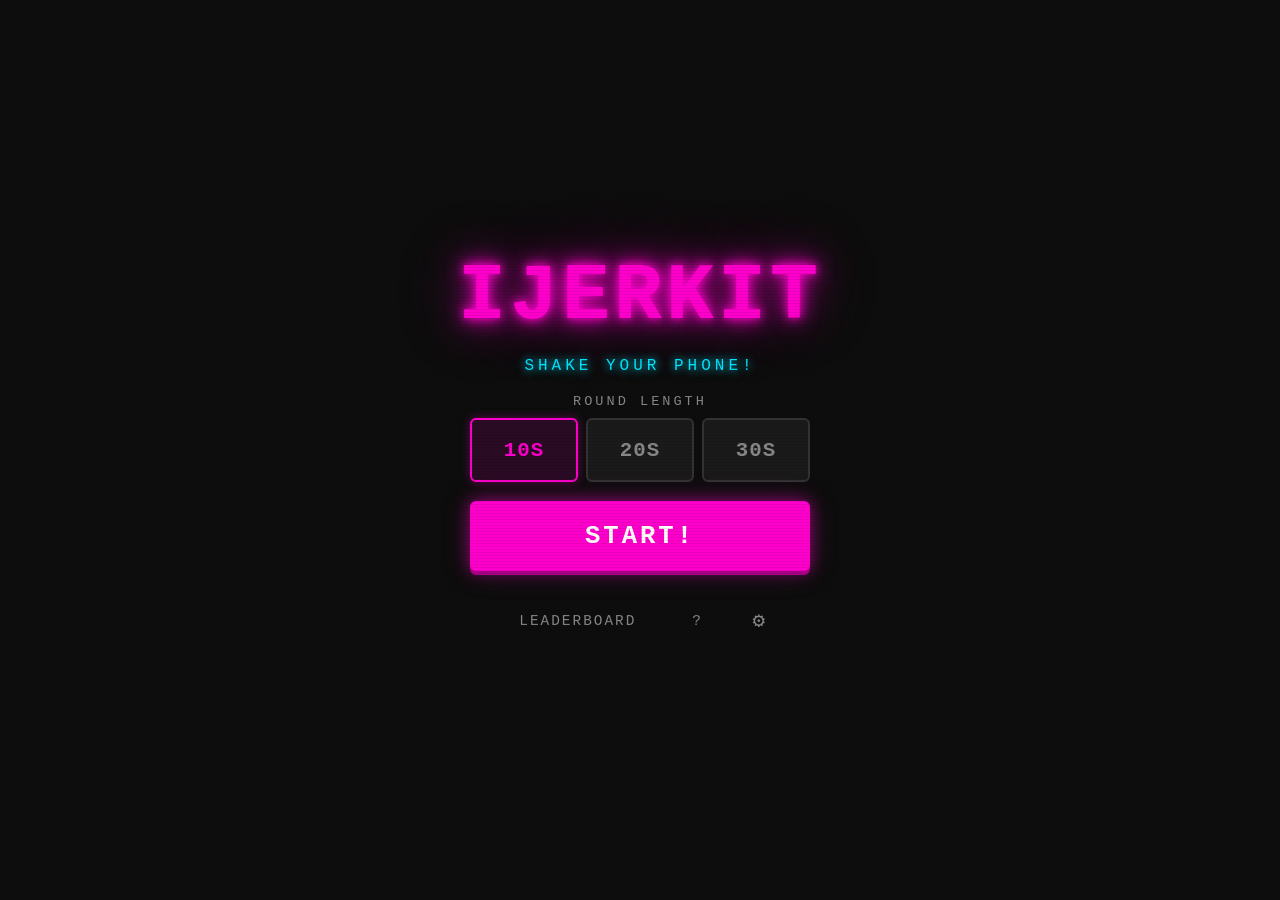
<file: index.html>
<!DOCTYPE html>
<html lang="en">
<head>
  <meta charset="UTF-8">
  <meta name="viewport" content="width=device-width, initial-scale=1.0, viewport-fit=cover">
  <meta name="theme-color" content="#ff00cc">
  <meta name="description" content="The world's most important phone-shaking game.">
  <meta name="mobile-web-app-capable" content="yes">
  <meta name="apple-mobile-web-app-capable" content="yes">
  <meta name="apple-mobile-web-app-status-bar-style" content="black-translucent">
  <meta name="apple-mobile-web-app-title" content="iJerkIt">

  <title>iJerkIt</title>

  <link rel="manifest" href="./manifest.json">
  <link rel="icon" type="image/svg+xml" href="./icon.svg">
  <link rel="apple-touch-icon" href="./icon-192.png">
  <link rel="stylesheet" href="./styles.css">
</head>
<body>
  <div id="app">

    <!-- ============================================================
         SCREEN: Menu
         ============================================================ -->
    <div class="screen active" id="screen-menu">
      <h1 class="title">iJerkIt</h1>
      <p class="subtitle">Shake Your Phone!</p>

      <div class="duration-section">
        <p class="duration-label">Round Length</p>
        <div class="duration-buttons">
          <button class="dur-btn active" data-duration="10">10s</button>
          <button class="dur-btn"        data-duration="20">20s</button>
          <button class="dur-btn"        data-duration="30">30s</button>
        </div>
      </div>

      <button class="btn-primary" id="start-btn">START!</button>

      <div class="bottom-nav">
        <button class="btn-link" id="leaderboard-btn">Leaderboard</button>
        <button class="btn-link" id="how-to-play-btn">?</button>
        <button class="btn-link btn-settings" id="settings-btn" aria-label="Settings">&#9881;</button>
      </div>
    </div>

    <!-- ============================================================
         SCREEN: Countdown
         ============================================================ -->
    <div class="screen" id="screen-countdown">
      <div class="countdown-number" id="countdown-number">3</div>
    </div>

    <!-- ============================================================
         SCREEN: Game (active round)
         ============================================================ -->
    <div class="screen" id="screen-game">
      <!-- Full-width bar at top that shrinks to zero as time runs out -->
      <div class="timer-bar-wrap">
        <div class="timer-bar" id="timer-bar"></div>
      </div>

      <div class="game-timer" id="game-timer">10</div>
      <div class="score-label">Jerks</div>
      <div class="score-display" id="score-display">0</div>
    </div>

    <!-- ============================================================
         SCREEN: Result
         ============================================================ -->
    <div class="screen" id="screen-result">
      <h2>Round Over!</h2>

      <div class="result-score-block">
        <span class="result-score" id="result-score">0</span>
        <span class="result-label">
          jerks in <span id="result-duration">10</span>s
        </span>
      </div>

      <!-- Shown only when score makes the top-10 -->
      <div id="initials-section">
        <p class="top-ten-msg">&#9733; New High Score! &#9733;</p>
        <p class="initials-prompt">Enter your initials</p>
        <div class="initials-inputs">
          <input class="initial-input" type="text" maxlength="1"
                 autocomplete="off" autocorrect="off" spellcheck="false"
                 inputmode="text" aria-label="Initial 1">
          <input class="initial-input" type="text" maxlength="1"
                 autocomplete="off" autocorrect="off" spellcheck="false"
                 inputmode="text" aria-label="Initial 2">
          <input class="initial-input" type="text" maxlength="1"
                 autocomplete="off" autocorrect="off" spellcheck="false"
                 inputmode="text" aria-label="Initial 3">
        </div>
        <button class="btn-primary" id="submit-initials-btn">Submit</button>
      </div>

      <!-- Shown when score doesn't make the top-10 -->
      <div id="no-top-ten">
        <p>Not top 10 yet &mdash; keep jerking!</p>
      </div>

      <button class="btn-secondary" id="result-leaderboard-btn">See Scores</button>
      <button class="btn-link"      id="play-again-btn">Play Again</button>
    </div>

    <!-- ============================================================
         SCREEN: Leaderboard
         ============================================================ -->
    <div class="screen" id="screen-leaderboard">
      <h2>Leaderboard</h2>

      <div class="tabs">
        <button class="tab active" data-tab="10">10s</button>
        <button class="tab"        data-tab="20">20s</button>
        <button class="tab"        data-tab="30">30s</button>
      </div>

      <div class="leaderboard-list" id="leaderboard-list"></div>

      <button class="btn-link" id="lb-back-btn">Back</button>
    </div>

    <!-- ============================================================
         SCREEN: Settings
         ============================================================ -->
    <div class="screen" id="screen-settings">
      <h2>Settings</h2>

      <div class="settings-content">
        <button class="btn-danger" id="reset-scores-btn">Reset All Scores</button>
        <p class="settings-note">Clears all leaderboard data from this device.</p>
      </div>

      <button class="btn-link" id="settings-back-btn">Back</button>
    </div>

    <!-- ============================================================
         SCREEN: Motion Permission Denied
         ============================================================ -->
    <div class="screen" id="screen-denied">
      <div class="denied-icon">&#128683;</div>
      <h2>Motion Access Needed</h2>
      <p class="denied-text">
        iJerkIt uses your phone&rsquo;s motion sensors to count jerks.
        Please reload the page and tap <strong>Allow</strong> when asked for
        motion access &mdash; then tap Start again.
      </p>
      <button class="btn-primary" id="denied-back-btn">Got It</button>
    </div>

    <!-- ============================================================
         SCREEN: Instructions
         ============================================================ -->
    <div class="screen" id="screen-instructions">
      <div class="instr-body">
        <h2>How to Jerk</h2>

        <p>
          Hold your phone upright, portrait mode.<br>
          One hand. Firm grip.
        </p>

        <p>
          When <strong>GO!</strong> appears, jerk your phone up and down
          as fast as you can until time runs out.
        </p>

        <div class="instr-divider">── What Counts ──</div>

        <p>
          Each deliberate upstroke counts as one jerk.<br>
          Technique matters. Short, quick strokes
          score better than long, slow ones.<br>
          Flailing around without rhythm won't
          get you anywhere.
        </p>

        <div class="instr-divider">── Pick Your Length ──</div>

        <p>
          <strong>10s</strong> &mdash; Short and intense<br>
          <strong>20s</strong> &mdash; A proper workout<br>
          <strong>30s</strong> &mdash; Only for the dedicated
        </p>

        <div class="instr-divider">── The Leaderboard ──</div>

        <p>
          Top 10 scores per round length.<br>
          Make the cut and your 3-letter initials
          go up on the board forever.*
        </p>

        <p><em>*or until someone taps Reset Scores</em></p>

        <div class="instr-divider">── Pro Tip ──</div>

        <blockquote class="instr-tip">
          &ldquo;It&rsquo;s not about how long you go.<br>
          It&rsquo;s about how fast you jerk.&rdquo;
        </blockquote>

        <button class="btn-link" id="instructions-back-btn">Back</button>
      </div>
    </div>

  </div><!-- /#app -->

  <!-- Toast notification -->
  <div id="toast"></div>

  <script src="./app.js"></script>
</body>
</html>
</file>
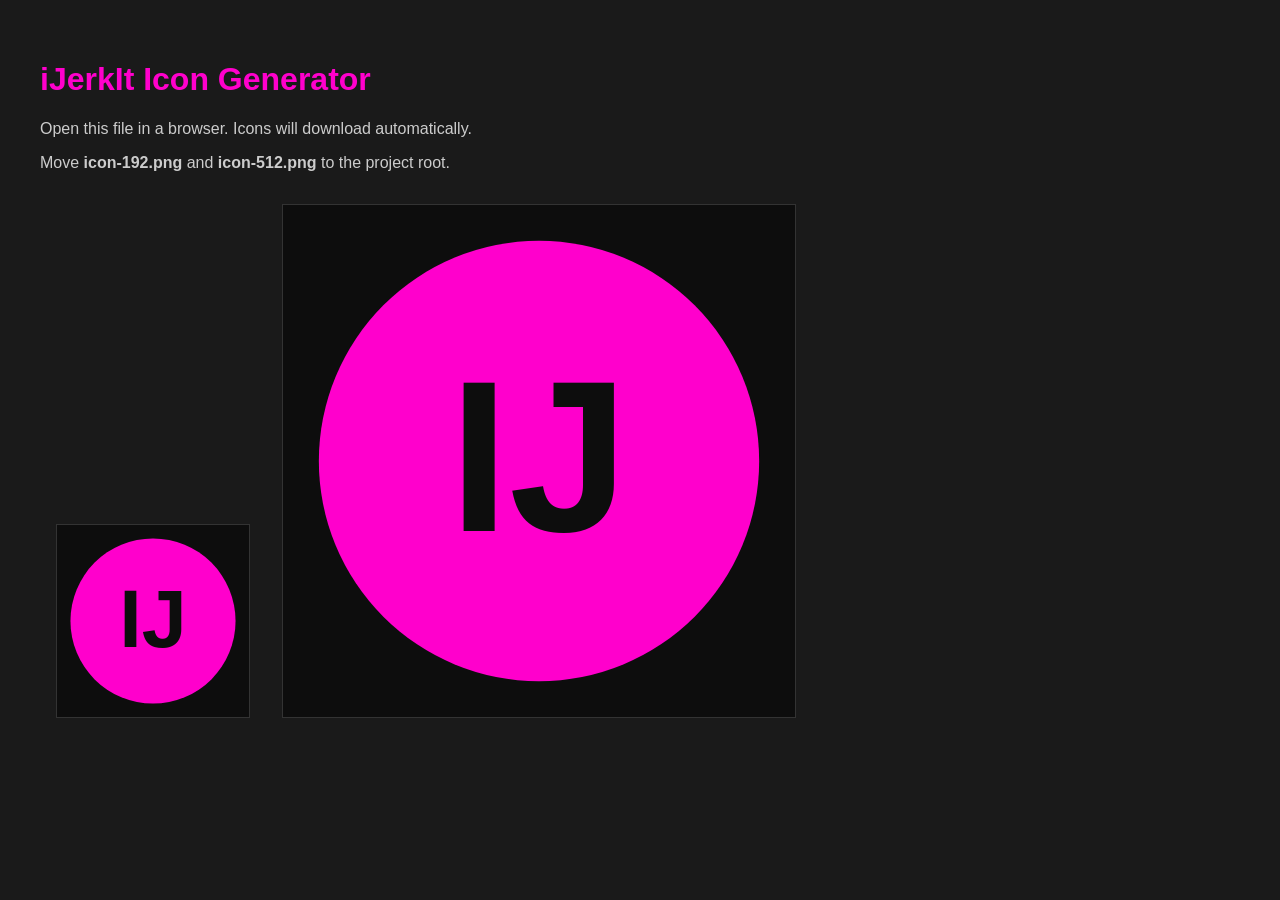
<file: generate-icons.html>
<!DOCTYPE html>
<html lang="en">
<head>
  <meta charset="UTF-8">
  <title>iJerkIt Icon Generator</title>
  <style>
    body { font-family: sans-serif; padding: 2rem; background: #1a1a1a; color: #fff; }
    h1 { color: #ff00cc; }
    p { color: #ccc; }
    canvas { border: 1px solid #333; margin: 1rem; }
  </style>
</head>
<body>
  <h1>iJerkIt Icon Generator</h1>
  <p>Open this file in a browser. Icons will download automatically.</p>
  <p>Move <strong>icon-192.png</strong> and <strong>icon-512.png</strong> to the project root.</p>
  <div id="previews"></div>
  <script>
    function drawIcon(size) {
      const canvas = document.createElement('canvas');
      canvas.width = size;
      canvas.height = size;
      const ctx = canvas.getContext('2d');

      // Dark background
      ctx.fillStyle = '#0d0d0d';
      ctx.fillRect(0, 0, size, size);

      // Orange circle
      ctx.fillStyle = '#ff00cc';
      ctx.beginPath();
      ctx.arc(size / 2, size / 2, size * 0.43, 0, Math.PI * 2);
      ctx.fill();

      // "IJ" text
      ctx.fillStyle = '#0d0d0d';
      ctx.font = `900 ${Math.round(size * 0.42)}px "Arial Black", Arial, sans-serif`;
      ctx.textAlign = 'center';
      ctx.textBaseline = 'middle';
      ctx.fillText('IJ', size / 2, size / 2 + size * 0.02);

      return canvas;
    }

    function download(canvas, filename) {
      const link = document.createElement('a');
      link.download = filename;
      link.href = canvas.toDataURL('image/png');
      link.click();
    }

    const previews = document.getElementById('previews');

    [192, 512].forEach((size, i) => {
      const canvas = drawIcon(size);
      canvas.title = `icon-${size}.png`;
      previews.appendChild(canvas);

      // Stagger downloads slightly
      setTimeout(() => {
        download(canvas, `icon-${size}.png`);
      }, i * 600 + 200);
    });
  </script>
</body>
</html>
</file>
<file: styles.css>
/* ============================================================
   iJerkIt — Arcade Styles
   ============================================================ */

*, *::before, *::after {
  box-sizing: border-box;
  margin: 0;
  padding: 0;
}

:root {
  --bg: #0d0d0d;
  --surface: #1a1a1a;
  --orange: #ff00cc;
  --yellow: #ffd700;
  --green: #39ff14;
  --text: #f0f0f0;
  --muted: #888;
  --danger: #cc0000;
}

html, body {
  height: 100%;
  width: 100%;
  overflow: hidden;
}

body {
  background: var(--bg);
  color: var(--text);
  font-family: 'Courier New', Courier, monospace;
  display: flex;
  align-items: stretch;
  justify-content: center;
  -webkit-tap-highlight-color: transparent;
  user-select: none;
  -webkit-user-select: none;
}

/* ============================================================
   Screen System
   ============================================================ */

#app {
  width: 100%;
  max-width: 480px;
  position: relative;
  height: 100%;
}

.screen {
  display: none;
  flex-direction: column;
  align-items: center;
  justify-content: center;
  gap: 1.2rem;
  padding: 2rem 1.5rem;
  height: 100%;
  width: 100%;
  position: absolute;
  top: 0;
  left: 0;
  text-align: center;
}

.screen.active {
  display: flex;
}

/* ============================================================
   Typography
   ============================================================ */

h1, h2 {
  text-transform: uppercase;
  letter-spacing: 3px;
}

h1.title {
  font-size: clamp(3rem, 14vw, 5rem);
  font-weight: 900;
  color: var(--orange);
  text-shadow: 0 0 20px rgba(255, 0, 204, 0.6), 0 0 40px rgba(255, 0, 204, 0.3);
  letter-spacing: 4px;
  line-height: 1;
}

h2 {
  font-size: clamp(1.4rem, 7vw, 2rem);
  color: var(--yellow);
}

.subtitle {
  font-size: 1rem;
  color: var(--muted);
  letter-spacing: 4px;
  text-transform: uppercase;
}

/* ============================================================
   Buttons
   ============================================================ */

.btn-primary {
  background: var(--orange);
  color: #fff;
  border: 3px solid var(--orange);
  font-family: inherit;
  font-size: clamp(1.2rem, 5vw, 1.6rem);
  font-weight: 700;
  text-transform: uppercase;
  letter-spacing: 3px;
  padding: 1rem 2rem;
  min-height: 70px;
  width: 100%;
  max-width: 340px;
  cursor: pointer;
  border-radius: 6px;
  transition: background 0.1s, transform 0.1s, box-shadow 0.1s;
  box-shadow: 0 4px 0 #aa0088, 0 0 20px rgba(255, 0, 204, 0.4);
}

.btn-primary:active {
  transform: translateY(3px);
  box-shadow: 0 1px 0 #aa0088;
}

.btn-secondary {
  background: transparent;
  color: var(--yellow);
  border: 3px solid var(--yellow);
  font-family: inherit;
  font-size: clamp(1rem, 4vw, 1.3rem);
  font-weight: 700;
  text-transform: uppercase;
  letter-spacing: 2px;
  padding: 0.85rem 1.5rem;
  min-height: 64px;
  width: 100%;
  max-width: 340px;
  cursor: pointer;
  border-radius: 6px;
  transition: background 0.1s, transform 0.1s;
}

.btn-secondary:active {
  background: rgba(255, 215, 0, 0.15);
  transform: translateY(2px);
}

.btn-link {
  background: transparent;
  border: none;
  color: var(--muted);
  font-family: inherit;
  font-size: 0.9rem;
  text-transform: uppercase;
  letter-spacing: 2px;
  cursor: pointer;
  padding: 0.5rem 1rem;
  min-height: 44px;
  transition: color 0.15s;
}

.btn-link:active, .btn-link:hover {
  color: var(--text);
}

.btn-danger {
  background: transparent;
  color: var(--danger);
  border: 2px solid var(--danger);
  font-family: inherit;
  font-size: 0.95rem;
  font-weight: 700;
  text-transform: uppercase;
  letter-spacing: 2px;
  padding: 0.75rem 1.5rem;
  min-height: 56px;
  width: 100%;
  max-width: 280px;
  cursor: pointer;
  border-radius: 6px;
  transition: background 0.1s;
}

.btn-danger:active {
  background: rgba(204, 0, 0, 0.2);
}

/* ============================================================
   Menu Screen
   ============================================================ */

.duration-section {
  width: 100%;
  max-width: 340px;
}

.duration-label {
  font-size: 0.85rem;
  color: var(--muted);
  text-transform: uppercase;
  letter-spacing: 3px;
  margin-bottom: 0.6rem;
}

.duration-buttons {
  display: flex;
  gap: 0.5rem;
  width: 100%;
}

.dur-btn {
  flex: 1;
  background: var(--surface);
  border: 2px solid #333;
  color: var(--muted);
  font-family: inherit;
  font-size: clamp(1rem, 4vw, 1.3rem);
  font-weight: 700;
  padding: 0.75rem 0;
  min-height: 64px;
  cursor: pointer;
  border-radius: 6px;
  text-transform: uppercase;
  letter-spacing: 1px;
  transition: border-color 0.15s, color 0.15s, background 0.15s;
}

.dur-btn.active {
  border-color: var(--orange);
  color: var(--orange);
  background: rgba(255, 0, 204, 0.12);
}

.dur-btn:active {
  transform: scale(0.97);
}

.bottom-nav {
  display: flex;
  align-items: center;
  gap: 1.5rem;
  margin-top: 0.5rem;
}

.btn-settings {
  font-size: 1.3rem;
  padding: 0.4rem 0.6rem;
  min-height: 44px;
}

/* ============================================================
   Countdown Screen
   ============================================================ */

.countdown-number {
  font-size: clamp(6rem, 35vw, 12rem);
  font-weight: 900;
  color: var(--yellow);
  text-shadow: 0 0 30px rgba(255, 215, 0, 0.5);
  line-height: 1;
  transition: transform 0.1s;
}

.countdown-ping {
  animation: ping 0.3s ease-out;
}

.countdown-go {
  color: var(--green);
  font-size: clamp(4rem, 22vw, 8rem);
  text-shadow: 0 0 40px rgba(57, 255, 20, 0.6);
  animation: go-flash 0.4s ease-out;
}

@keyframes ping {
  0%   { transform: scale(1.3); opacity: 0.7; }
  100% { transform: scale(1);   opacity: 1; }
}

@keyframes go-flash {
  0%   { transform: scale(1.4); }
  60%  { transform: scale(0.95); }
  100% { transform: scale(1); }
}

/* ============================================================
   Game Screen
   ============================================================ */

.timer-bar-wrap {
  position: absolute;
  top: 0;
  left: 0;
  right: 0;
  height: 8px;
  background: #222;
}

.timer-bar {
  height: 100%;
  background: linear-gradient(90deg, var(--orange), var(--yellow));
  width: 100%;
  transform-origin: left;
}

.game-timer {
  font-size: clamp(1.2rem, 5vw, 1.8rem);
  color: var(--muted);
  letter-spacing: 2px;
  font-weight: 700;
  text-transform: uppercase;
  margin-top: 1.5rem;
}

.score-label {
  font-size: clamp(0.8rem, 3.5vw, 1.1rem);
  color: var(--muted);
  letter-spacing: 6px;
  text-transform: uppercase;
}

.score-display {
  font-size: clamp(7rem, 38vw, 14rem);
  font-weight: 900;
  color: var(--text);
  line-height: 1;
  text-shadow: 0 0 40px rgba(255,255,255,0.1);
  transition: color 0.05s;
}

.score-flash {
  animation: score-pop 0.25s ease-out;
}

@keyframes score-pop {
  0%   { color: var(--green); transform: scale(1.15); }
  100% { color: var(--text);  transform: scale(1); }
}

/* ============================================================
   Result Screen
   ============================================================ */

.result-score-block {
  display: flex;
  flex-direction: column;
  align-items: center;
  gap: 0.25rem;
}

.result-score {
  font-size: clamp(5rem, 28vw, 9rem);
  font-weight: 900;
  color: var(--orange);
  line-height: 1;
}

.result-label {
  font-size: 1rem;
  color: var(--muted);
  letter-spacing: 3px;
  text-transform: uppercase;
}

.top-ten-msg {
  font-size: clamp(1.1rem, 5vw, 1.5rem);
  color: var(--green);
  letter-spacing: 3px;
  text-transform: uppercase;
  text-shadow: 0 0 20px rgba(57, 255, 20, 0.5);
  font-weight: 700;
}

#initials-section {
  display: none;
  flex-direction: column;
  align-items: center;
  gap: 0.8rem;
  width: 100%;
}

.initials-prompt {
  font-size: 0.85rem;
  color: var(--muted);
  letter-spacing: 2px;
  text-transform: uppercase;
}

.initials-inputs {
  display: flex;
  gap: 0.6rem;
}

.initial-input {
  width: 3.2rem;
  height: 4rem;
  background: var(--surface);
  border: 3px solid var(--yellow);
  color: var(--yellow);
  font-family: inherit;
  font-size: 2rem;
  font-weight: 900;
  text-align: center;
  text-transform: uppercase;
  border-radius: 6px;
  outline: none;
  caret-color: transparent;
}

.initial-input:focus {
  border-color: var(--orange);
  box-shadow: 0 0 12px rgba(255, 0, 204, 0.4);
}

#no-top-ten {
  color: var(--muted);
  font-size: 0.95rem;
  letter-spacing: 1px;
}

/* ============================================================
   Leaderboard Screen
   ============================================================ */

.tabs {
  display: flex;
  gap: 0.4rem;
  width: 100%;
  max-width: 340px;
}

.tab {
  flex: 1;
  background: var(--surface);
  border: 2px solid #333;
  color: var(--muted);
  font-family: inherit;
  font-size: 0.95rem;
  font-weight: 700;
  letter-spacing: 1px;
  padding: 0.6rem;
  min-height: 48px;
  cursor: pointer;
  border-radius: 6px;
  text-transform: uppercase;
  transition: border-color 0.15s, color 0.15s;
}

.tab.active {
  border-color: var(--orange);
  color: var(--orange);
  background: rgba(255, 0, 204, 0.1);
}

.leaderboard-list {
  width: 100%;
  max-width: 340px;
  display: flex;
  flex-direction: column;
  gap: 0.35rem;
  max-height: 55vh;
  overflow-y: auto;
}

.lb-row {
  display: flex;
  align-items: center;
  gap: 0.75rem;
  background: var(--surface);
  border: 1px solid #2a2a2a;
  border-radius: 6px;
  padding: 0.6rem 1rem;
  font-size: 1.05rem;
  font-weight: 700;
}

.lb-row.lb-first {
  border-color: var(--yellow);
  background: rgba(255, 215, 0, 0.08);
}

.lb-rank {
  color: var(--muted);
  font-size: 0.85rem;
  width: 1.4rem;
  text-align: right;
  flex-shrink: 0;
}

.lb-row.lb-first .lb-rank {
  color: var(--yellow);
}

.lb-initials {
  color: var(--text);
  flex: 1;
  letter-spacing: 3px;
  text-transform: uppercase;
}

.lb-score {
  color: var(--orange);
  font-size: 1.2rem;
  text-align: right;
  min-width: 2.5rem;
}

.lb-row.lb-first .lb-score {
  color: var(--yellow);
}

.lb-empty {
  color: var(--muted);
  font-size: 0.9rem;
  letter-spacing: 1px;
  padding: 1.5rem 0;
}

/* ============================================================
   Settings Screen
   ============================================================ */

.settings-content {
  display: flex;
  flex-direction: column;
  align-items: center;
  gap: 0.75rem;
  width: 100%;
}

.settings-note {
  font-size: 0.8rem;
  color: var(--muted);
  letter-spacing: 1px;
}

/* ============================================================
   Permission Denied Screen
   ============================================================ */

.denied-icon {
  font-size: 4rem;
  line-height: 1;
}

.denied-text {
  font-size: 0.95rem;
  color: var(--muted);
  max-width: 300px;
  line-height: 1.6;
  letter-spacing: 1px;
}

/* ============================================================
   Toast
   ============================================================ */

#toast {
  position: fixed;
  bottom: 2rem;
  left: 50%;
  transform: translateX(-50%) translateY(6rem);
  background: var(--surface);
  border: 2px solid var(--orange);
  color: var(--text);
  padding: 0.75rem 1.5rem;
  border-radius: 6px;
  font-size: 0.9rem;
  letter-spacing: 1px;
  text-transform: uppercase;
  transition: transform 0.25s ease-out;
  pointer-events: none;
  z-index: 100;
}

#toast.toast-show {
  transform: translateX(-50%) translateY(0);
}

/* ============================================================
   Scrollbar (leaderboard)
   ============================================================ */

.leaderboard-list::-webkit-scrollbar {
  width: 4px;
}

.leaderboard-list::-webkit-scrollbar-track {
  background: transparent;
}

.leaderboard-list::-webkit-scrollbar-thumb {
  background: #333;
  border-radius: 2px;
}

/* ============================================================
   1980s Arcade Enhancements
   ============================================================ */

/* Additional palette */
:root {
  --cyan:   #00e5ff;
  --pink:   #ff1493;
  --purple: #bf00ff;
}

/* CRT scanline overlay — applied to every screen like a monitor glass */
.screen::after {
  content: '';
  position: absolute;
  inset: 0;
  background: repeating-linear-gradient(
    0deg,
    transparent        0px,
    transparent        2px,
    rgba(0, 0, 0, 0.08) 2px,
    rgba(0, 0, 0, 0.08) 3px
  );
  pointer-events: none;
  z-index: 50;
}

/* Title — boosted multi-layer phosphor glow + subtle CRT flicker */
h1.title {
  text-shadow:
    0 0 10px var(--orange),
    0 0 20px var(--orange),
    0 0 40px rgba(255, 0, 204, 0.7),
    0 0 80px rgba(255, 0, 204, 0.3);
  animation: title-flicker 6s step-end infinite;
}

@keyframes title-flicker {
  0%, 88%, 91%, 95%, 100% { opacity: 1; }
  89%                      { opacity: 0.75; }
  93%                      { opacity: 0.9; }
}

/* Subtitle — neon cyan INSERT COIN blink */
.subtitle {
  color: var(--cyan);
  text-shadow: 0 0 8px var(--cyan), 0 0 16px rgba(0, 229, 255, 0.3);
  animation: blink-step 1.4s step-end infinite;
}

@keyframes blink-step {
  0%, 49% { opacity: 1; }
  50%, 99% { opacity: 0; }
}

/* Countdown number — intense multi-layer phosphor blast */
.countdown-number {
  text-shadow:
    0 0 10px var(--yellow),
    0 0 25px var(--yellow),
    0 0 50px rgba(255, 215, 0, 0.7),
    0 0 100px rgba(255, 215, 0, 0.3);
}

/* GO! — neon green eruption */
.countdown-go {
  text-shadow:
    0 0 10px var(--green),
    0 0 25px var(--green),
    0 0 60px rgba(57, 255, 20, 0.7),
    0 0 120px rgba(57, 255, 20, 0.3);
}

/* Timer bar — thicker with orange glow */
.timer-bar-wrap {
  height: 12px;
}

.timer-bar {
  box-shadow: 0 0 8px var(--orange), 0 0 16px rgba(255, 0, 204, 0.4);
}

/* Game timer seconds — neon cyan readout */
.game-timer {
  color: var(--cyan);
  text-shadow: 0 0 8px var(--cyan), 0 0 16px rgba(0, 229, 255, 0.4);
}

/* Score display — green phosphor arcade readout */
.score-display {
  color: var(--green);
  text-shadow:
    0 0 10px var(--green),
    0 0 20px var(--green),
    0 0 45px rgba(57, 255, 20, 0.5),
    0 0 90px rgba(57, 255, 20, 0.2);
}

/* Score flash: white burst → back to green phosphor */
@keyframes score-pop {
  0%   { color: #fff; text-shadow: 0 0 30px #fff, 0 0 60px #fff; transform: scale(1.15); }
  100% { color: var(--green); transform: scale(1); }
}

/* Result score — orange phosphor glow */
.result-score {
  text-shadow:
    0 0 10px var(--orange),
    0 0 20px var(--orange),
    0 0 40px rgba(255, 0, 204, 0.5);
}

/* High-score banner — fast blink + pumped glow */
.top-ten-msg {
  text-shadow:
    0 0 10px var(--green),
    0 0 25px var(--green),
    0 0 50px rgba(57, 255, 20, 0.5);
  animation: blink-step 0.7s step-end infinite;
}

/* Leaderboard title — bordered panel line */
#screen-leaderboard h2 {
  border-bottom: 2px solid var(--yellow);
  padding-bottom: 0.5rem;
  width: 100%;
  max-width: 340px;
  text-shadow: 0 0 10px rgba(255, 215, 0, 0.5);
}

/* Leaderboard scores — green phosphor readout */
.lb-score {
  color: var(--green);
  text-shadow: 0 0 6px rgba(57, 255, 20, 0.6);
}

.lb-row.lb-first .lb-score {
  color: var(--yellow);
  text-shadow: 0 0 8px rgba(255, 215, 0, 0.6);
}

/* Leaderboard rows — thicker arcade cabinet border */
.lb-row {
  border-width: 2px;
}

.lb-row.lb-first {
  box-shadow: 0 0 10px rgba(255, 215, 0, 0.12);
}

/* Primary button — stronger glow aura */
.btn-primary {
  box-shadow: 0 4px 0 #aa0088, 0 0 15px rgba(255, 0, 204, 0.5), 0 0 30px rgba(255, 0, 204, 0.2);
}

/* Active duration picker — glow ring */
.dur-btn.active {
  box-shadow: 0 0 10px rgba(255, 0, 204, 0.35);
}

/* ============================================================
   Instructions screen
   ============================================================ */

#screen-instructions {
  justify-content: flex-start;
  padding-top: 3rem;
  overflow-y: auto;
}

.instr-body {
  max-width: 320px;
  display: flex;
  flex-direction: column;
  gap: 1rem;
  text-align: left;
  padding-bottom: 2rem;
}

.instr-body h2 {
  text-align: center;
}

.instr-body p {
  font-size: 0.9rem;
  color: var(--text);
  line-height: 1.7;
  letter-spacing: 1px;
}

.instr-divider {
  font-size: 0.75rem;
  color: var(--cyan);
  letter-spacing: 4px;
  text-transform: uppercase;
  text-align: center;
  text-shadow: 0 0 6px var(--cyan);
}

.instr-tip {
  border-left: 3px solid var(--orange);
  padding: 0.6rem 0.8rem;
  background: var(--surface);
  font-size: 0.85rem;
  color: var(--muted);
  letter-spacing: 1px;
  line-height: 1.6;
  font-style: italic;
  margin: 0;
}

/* ============================================================
   Input lock — countdown and game phases
   ============================================================ */

/* Block all taps/clicks on the app during countdown and game */
.input-locked #app {
  pointer-events: none;
}

/* Tell the browser compositor to skip scroll/zoom gesture recognition
   on these two screens (faster than preventDefault in JS) */
#screen-countdown,
#screen-game {
  touch-action: none;
}
</file>
